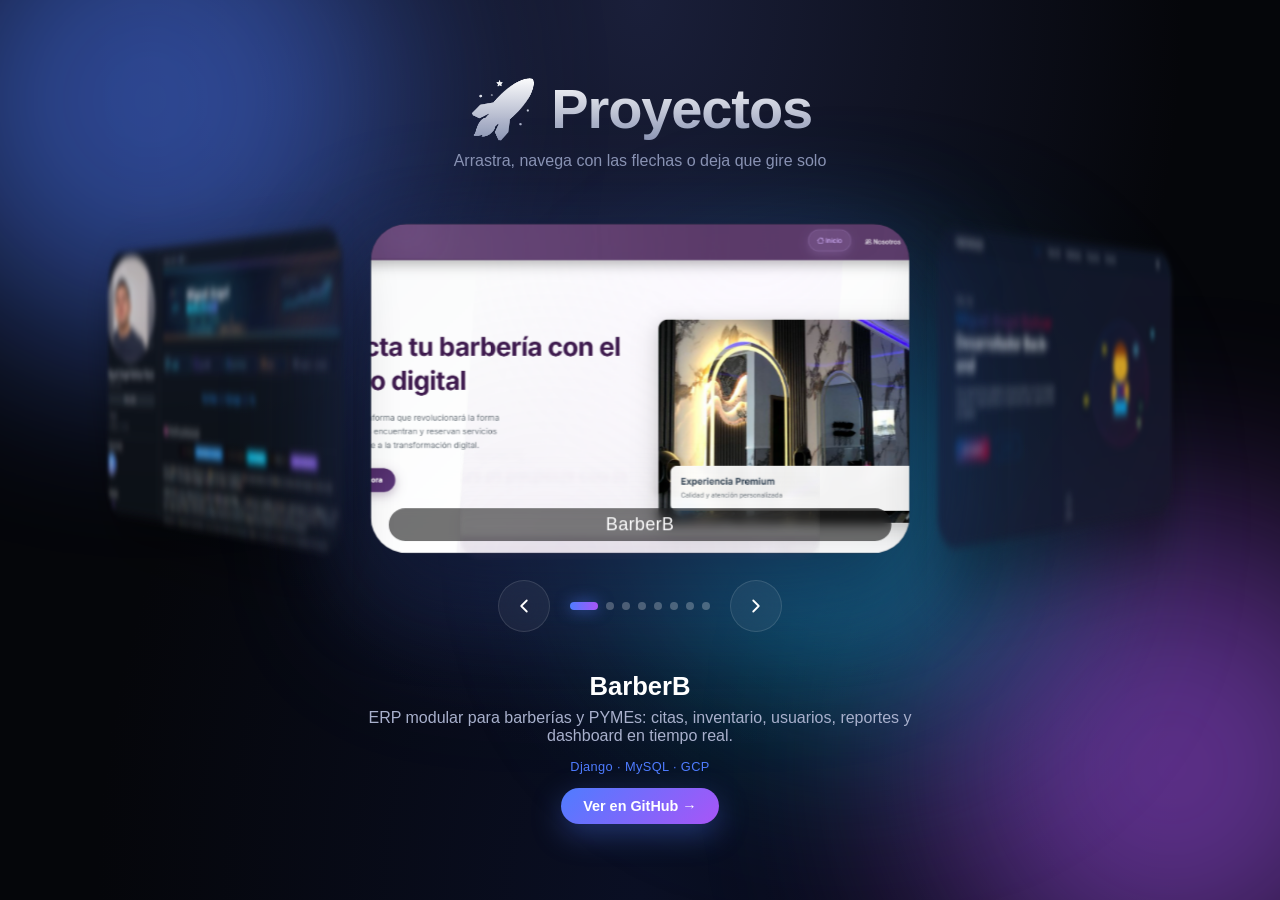
<file: docs/index.html>
<!DOCTYPE html>
<html lang="es">
<head>
  <meta charset="UTF-8" />
  <meta http-equiv="refresh" content="0; url=carrusel/" />
  <meta name="viewport" content="width=device-width, initial-scale=1.0" />
  <title>MikeBoss80 · Proyectos</title>
</head>
<body>
  <p>Redirigiendo al <a href="carrusel/">carrusel de proyectos</a>...</p>
</body>
</html>
</file>
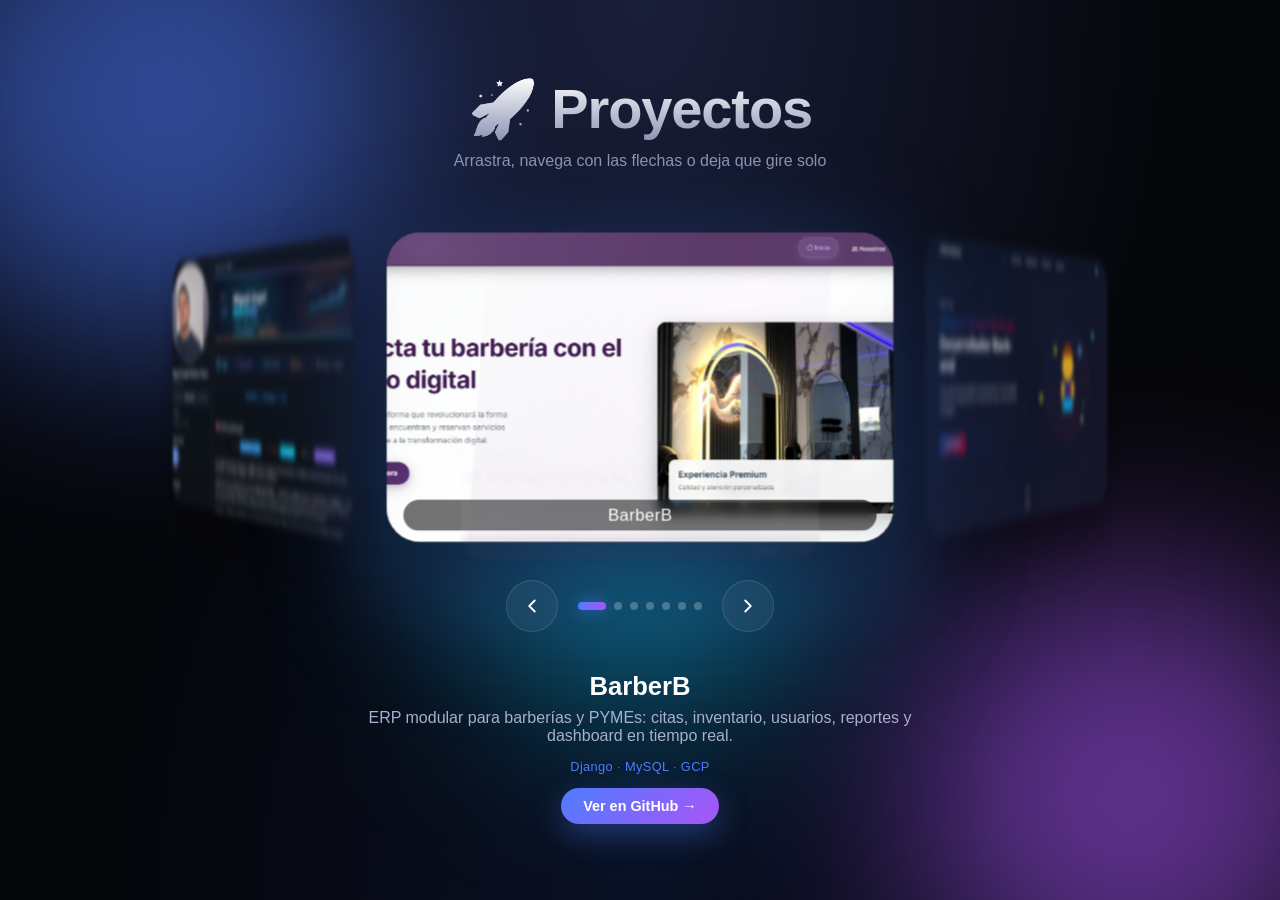
<file: assets/carrusel/index.html>
<!DOCTYPE html>
<html lang="es">
<head>
  <meta charset="UTF-8" />
  <meta name="viewport" content="width=device-width, initial-scale=1.0" />
  <title>Mis Proyectos · Cover Flow 3D</title>
  <link rel="stylesheet" href="style.css" />
</head>
<body>
  <div class="stage">
    <!-- Luces de fondo estilo Apple -->
    <div class="light light-1"></div>
    <div class="light light-2"></div>
    <div class="light light-3"></div>

    <header class="hero">
      <h1>🚀 Proyectos</h1>
      <p>Arrastra, navega con las flechas o deja que gire solo</p>
    </header>

    <!-- Escenario 3D -->
    <div class="carousel" id="carousel">
      <div class="carousel__track" id="track">
        <!-- Las tarjetas se generan desde script.js -->
      </div>

      <!-- Reflejo -->
      <div class="carousel__reflection" id="reflection"></div>
    </div>

    <!-- Controles -->
    <div class="controls">
      <button class="btn btn--prev" id="prev" aria-label="Anterior">
        <svg viewBox="0 0 24 24"><path d="M15 18l-6-6 6-6"/></svg>
      </button>

      <div class="dots" id="dots"></div>

      <button class="btn btn--next" id="next" aria-label="Siguiente">
        <svg viewBox="0 0 24 24"><path d="M9 18l6-6-6-6"/></svg>
      </button>
    </div>

    <!-- Info del proyecto activo -->
    <div class="info" id="info">
      <h2 id="infoTitle">—</h2>
      <p id="infoDesc">—</p>
      <div class="info__tech" id="infoTech"></div>
      <a id="infoLink" href="#" target="_blank" rel="noopener">Ver en GitHub →</a>
    </div>
  </div>

  <script src="script.js"></script>
</body>
</html>
</file>
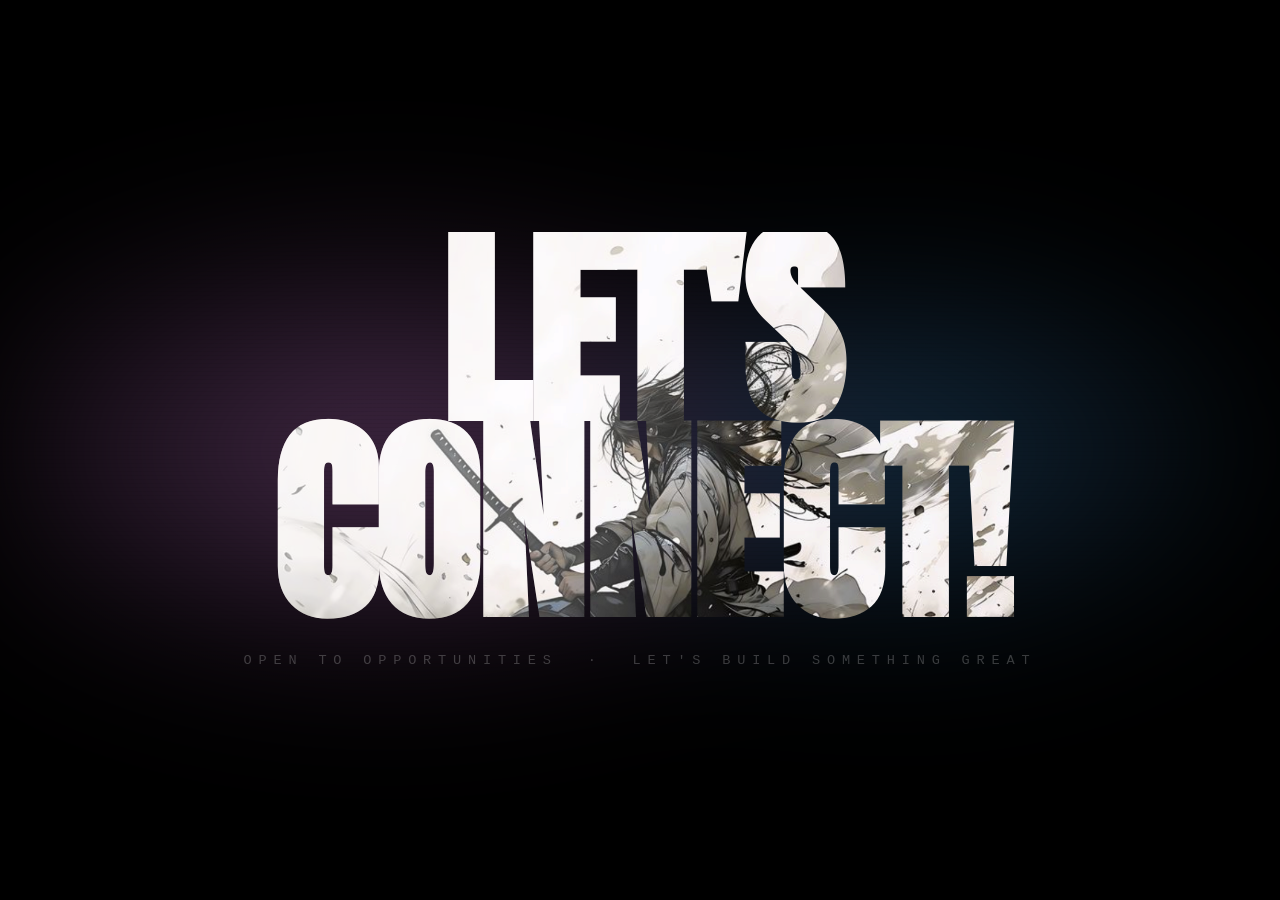
<file: docs/banner/index.html>
<!DOCTYPE html>
<html lang="en">
<head>
  <meta charset="UTF-8">
  <meta name="viewport" content="width=device-width, initial-scale=1.0">
  <title>Let's Connect – Banner</title>
  <link rel="preconnect" href="https://fonts.googleapis.com">
  <link rel="preconnect" href="https://fonts.gstatic.com" crossorigin>
  <link href="https://fonts.googleapis.com/css2?family=Anton&display=swap" rel="stylesheet">
  <link rel="stylesheet" href="style.css">
</head>
<body>
  <section class="banner" role="banner">
    <div class="banner__glow" aria-hidden="true"></div>
    <div class="banner__content">
      
      <!-- WRAPPER para las dos capas del texto -->
      <div class="banner__headline-wrapper">
        
        <!-- CAPA 1: Imagen estática centrada -->
        <h1 class="banner__headline banner__headline--image" aria-label="Let's Connect!">
          <span class="line">LET'S</span>
          <span class="line">CONNECT!</span>
        </h1>
        
        <!-- CAPA 2: Brillo animado (se superpone) -->
        <h1 class="banner__headline banner__headline--shine" aria-hidden="true">
          <span class="line">LET'S</span>
          <span class="line">CONNECT!</span>
        </h1>
        
      </div>
      
      <span class="banner__sub">Open to opportunities &nbsp;·&nbsp; Let's build something great</span>
    </div>
  </section>
</body>
</html>
</file>
<file: assets/carrusel/style.css>
/* ============ RESET ============ */
*,
*::before,
*::after { box-sizing: border-box; margin: 0; padding: 0; }

html, body { height: 100%; }

body {
  font-family: -apple-system, BlinkMacSystemFont, "SF Pro Display",
               "Segoe UI", Roboto, sans-serif;
  color: #fff;
  background: #05060a;
  overflow-x: hidden;
  -webkit-font-smoothing: antialiased;
  user-select: none;
}

/* ============ ESCENARIO ============ */
.stage {
  position: relative;
  min-height: 100vh;
  display: flex;
  flex-direction: column;
  align-items: center;
  justify-content: center;
  padding: 60px 20px;
  overflow: hidden;
  background:
    radial-gradient(ellipse at 50% 0%, #1a1f3a 0%, transparent 60%),
    radial-gradient(ellipse at 50% 100%, #0a0f24 0%, transparent 60%),
    #05060a;
}

/* Luces animadas tipo Apple */
.light {
  position: absolute;
  border-radius: 50%;
  filter: blur(100px);
  opacity: .55;
  pointer-events: none;
  animation: float 14s ease-in-out infinite;
}
.light-1 { width: 500px; height: 500px; background: #4f7cff; top: -150px; left: -100px; }
.light-2 { width: 450px; height: 450px; background: #a855f7; bottom: -120px; right: -80px; animation-delay: -5s; }
.light-3 { width: 350px; height: 350px; background: #06b6d4; top: 40%; left: 50%; transform: translateX(-50%); animation-delay: -9s; }

@keyframes float {
  0%, 100% { transform: translate(0, 0) scale(1); }
  50%      { transform: translate(40px, -30px) scale(1.1); }
}

/* ============ HERO ============ */
.hero {
  text-align: center;
  margin-bottom: 40px;
  z-index: 2;
}
.hero h1 {
  font-size: clamp(2rem, 5vw, 3.5rem);
  font-weight: 700;
  letter-spacing: -0.02em;
  background: linear-gradient(180deg, #fff 0%, #8a93b2 100%);
  -webkit-background-clip: text;
  background-clip: text;
  color: transparent;
}
.hero p {
  margin-top: 10px;
  color: #8a93b2;
  font-size: 1rem;
}

/* ============ CARRUSEL 3D ============ */
.carousel {
  position: relative;
  width: 100%;
  max-width: 1100px;
  height: 340px;
  perspective: 1400px;
  perspective-origin: 50% 45%;
  display: flex;
  align-items: center;
  justify-content: center;
  cursor: grab;
  z-index: 2;
}
.carousel.is-dragging { cursor: grabbing; }

.carousel__track {
  position: relative;
  width: 360px;
  height: 220px;
  transform-style: preserve-3d;
  transition: transform .8s cubic-bezier(.22, 1, .36, 1);
  will-change: transform;
}

/* Tarjeta */
.card {
  position: absolute;
  inset: 0;
  border-radius: 24px;
  overflow: hidden;
  background: #0f1222;
  box-shadow:
    0 25px 60px rgba(0, 0, 0, .45),
    0 0 0 1px rgba(255, 255, 255, .06) inset;
  transition:
    transform .8s cubic-bezier(.22, 1, .36, 1),
    filter .8s cubic-bezier(.22, 1, .36, 1),
    opacity .6s ease;
  backface-visibility: hidden;
  will-change: transform, filter, opacity;
}

.card img {
  width: 100%;
  height: 100%;
  object-fit: cover;
  display: block;
  pointer-events: none;
}

/* Overlay: badge flotante con nombre */
.card__overlay {
  position: absolute;
  inset: auto 12px 8px;
  padding: 4px 12px;
  background: rgba(0,0,0,.55);
  backdrop-filter: blur(4px);
  -webkit-backdrop-filter: blur(4px);
  border-radius: 999px;
  text-align: center;
  opacity: 0;
  transform: translateY(4px);
  transition: opacity .4s ease, transform .4s ease;
}
.card.is-active .card__overlay {
  opacity: 1;
  transform: translateY(0);
}
.card__overlay h3 {
  font-size: .75rem;
  font-weight: 500;
  letter-spacing: .02em;
  margin: 0;
}

/* Glow en la tarjeta activa */
.card.is-active {
  filter: drop-shadow(0 20px 40px rgba(79, 124, 255, .35));
}

/* ============ REFLEJO ============ */
.carousel__reflection {
  position: absolute;
  left: 50%;
  bottom: -10px;
  width: 360px;
  height: 220px;
  transform: translateX(-50%) scaleY(-1) translateY(0);
  transform-style: preserve-3d;
  pointer-events: none;
  opacity: .2;
  mask-image: linear-gradient(to bottom, rgba(0,0,0,.5) 0%, transparent 55%);
  -webkit-mask-image: linear-gradient(to bottom, rgba(0,0,0,.5) 0%, transparent 55%);
  filter: blur(2px);
}

/* ============ CONTROLES ============ */
.controls {
  display: flex;
  align-items: center;
  gap: 20px;
  margin-top: 30px;
  z-index: 2;
}

.btn {
  width: 52px;
  height: 52px;
  border-radius: 50%;
  border: 1px solid rgba(255,255,255,.12);
  background: rgba(255,255,255,.05);
  backdrop-filter: blur(20px);
  -webkit-backdrop-filter: blur(20px);
  color: #fff;
  cursor: pointer;
  display: grid;
  place-items: center;
  transition: all .3s ease;
}
.btn svg { width: 22px; height: 22px; stroke: currentColor; stroke-width: 2; fill: none; stroke-linecap: round; stroke-linejoin: round; }
.btn:hover {
  background: rgba(255,255,255,.12);
  transform: scale(1.08);
  box-shadow: 0 10px 30px rgba(79,124,255,.3);
}
.btn:active { transform: scale(.95); }

.dots {
  display: flex;
  gap: 8px;
}
.dot {
  width: 8px;
  height: 8px;
  border-radius: 50%;
  background: rgba(255,255,255,.25);
  cursor: pointer;
  transition: all .4s ease;
}
.dot.is-active {
  width: 28px;
  border-radius: 4px;
  background: linear-gradient(90deg, #4f7cff, #a855f7);
  box-shadow: 0 0 15px rgba(79,124,255,.6);
}

/* ============ INFO ============ */
.info {
  margin-top: 40px;
  text-align: center;
  max-width: 600px;
  z-index: 2;
  min-height: 120px;
}
.info h2 {
  font-size: 1.6rem;
  margin-bottom: 8px;
  transition: opacity .3s ease;
}
.info p {
  color: #a8b0cc;
  margin-bottom: 14px;
  transition: opacity .3s ease;
}
.info__tech {
  margin-bottom: 14px;
  font-size: .8rem;
  color: #4f7cff;
  letter-spacing: .03em;
  min-height: 1.2em;
  transition: opacity .3s ease;
}
.info a {
  display: inline-block;
  padding: 10px 22px;
  border-radius: 999px;
  background: linear-gradient(135deg, #4f7cff, #a855f7);
  color: #fff;
  text-decoration: none;
  font-weight: 600;
  font-size: .9rem;
  transition: all .3s ease;
  box-shadow: 0 10px 30px rgba(79,124,255,.35);
}
.info a:hover {
  transform: translateY(-2px);
  box-shadow: 0 15px 40px rgba(79,124,255,.5);
}

/* ============ RESPONSIVE ============ */
@media (max-width: 768px) {
  .stage { padding: 40px 16px; }
  .carousel { height: 260px; perspective: 900px; }
  .carousel__track { width: 280px; height: 170px; }
  .carousel__reflection { width: 280px; height: 170px; opacity: .15; }
  .hero { margin-bottom: 24px; }
  .info h2 { font-size: 1.2rem; }
  .info { min-height: 100px; margin-top: 24px; }
  .controls { gap: 14px; margin-top: 20px; }
  .btn { width: 44px; height: 44px; }
  .btn svg { width: 18px; height: 18px; }
}
@media (max-width: 480px) {
  .carousel { height: 200px; perspective: 700px; }
  .carousel__track { width: 200px; height: 120px; }
  .carousel__reflection { width: 200px; height: 120px; }
  .stage { padding: 30px 12px; }
  .info p { font-size: .9rem; }
  .info a { padding: 8px 18px; font-size: .8rem; }
}
</file>
<file: docs/banner/style.css>
/* ============================================
   🔧 CONFIGURACIÓN
   Cambia SOLO --banner-fill para tu imagen
   ============================================ */
:root {
  --banner-fill      : url('banner.png');
  --bg               : #000000;
  --glow-a           : rgba(240, 147, 251, 0.3);
  --glow-b           : rgba(79, 172, 254, 0.25);
  --shine-duration   : 3s;
  --glow-duration    : 5s;
}

/* ============================================
   RESET
   ============================================ */
*, *::before, *::after { margin: 0; padding: 0; box-sizing: border-box; }

html, body { width: 100%; height: 100%; }

body {
  background     : var(--bg);
  display        : flex;
  align-items    : center;
  justify-content: center;
  overflow       : hidden;
  font-family    : 'Anton', Impact, 'Arial Black', sans-serif;
}

/* ============================================
   BANNER PRINCIPAL
   ============================================ */
.banner {
  position       : relative;
  width          : 100%;
  height         : 100vh;
  display        : flex;
  align-items    : center;
  justify-content: center;
}

/* ============================================
   GLOW AMBIENTAL (fondo)
   ============================================ */
.banner__glow {
  position      : absolute;
  inset         : 0;
  z-index       : 1;
  pointer-events: none;
  background    : radial-gradient(ellipse 55% 40% at 30% 50%, var(--glow-a) 0%, transparent 70%),
                  radial-gradient(ellipse 45% 35% at 70% 50%, var(--glow-b) 0%, transparent 70%);
  filter        : blur(70px);
  animation     : glowDrift var(--glow-duration) ease-in-out infinite alternate;
}

@keyframes glowDrift {
  from {
    background: radial-gradient(ellipse 55% 40% at 20% 50%, var(--glow-a) 0%, transparent 70%),
                radial-gradient(ellipse 45% 35% at 80% 50%, var(--glow-b) 0%, transparent 70%);
  }
  to {
    background: radial-gradient(ellipse 55% 40% at 80% 50%, var(--glow-a) 0%, transparent 70%),
                radial-gradient(ellipse 45% 35% at 20% 50%, var(--glow-b) 0%, transparent 70%);
  }
}

/* ============================================
   CONTENIDO
   ============================================ */
.banner__content {
  position  : relative;
  z-index   : 10;
  text-align: center;
  width     : 100%;
  padding   : 0 4vw;
  animation : fadeIn 1s cubic-bezier(0.22, 1, 0.36, 1) both;
}

@keyframes fadeIn {
  from { opacity: 0; transform: translateY(16px); }
  to   { opacity: 1; transform: translateY(0); }
}

/* ============================================
   WRAPPER DEL TEXTO (contenedor de las 2 capas)
   ============================================ */
.banner__headline-wrapper {
  position : relative;
  display  : inline-block;
  width    : 100%;
  height   : auto;
}

/* ============================================
   ESTILOS BASE DEL TEXTO (comunes a ambas capas)
   ============================================ */
.banner__headline {
  font-family    : 'Anton', Impact, 'Arial Black', sans-serif;
  font-size      : clamp(3.8rem, 17vw, 14rem);
  line-height    : 0.9;
  text-transform : uppercase;
  letter-spacing : -0.01em;
  margin         : 0;
  padding        : 0;
}

.banner__headline .line {
  display: block;
}

/* ============================================
   CAPA 1: IMAGEN ESTÁTICA CENTRADA
   ============================================ */
.banner__headline--image {
  position                : relative;
  z-index                 : 1;
  
  /* Imagen centrada y estática */
  background              : var(--banner-fill);
  background-size         : cover;
  background-position     : center center;
  background-repeat       : no-repeat;
  
  /* Clip al texto */
  -webkit-background-clip : text;
          background-clip : text;
  -webkit-text-fill-color : transparent;
          color           : transparent;
}

/* ============================================
   CAPA 2: BRILLO ANIMADO
   ============================================ */
.banner__headline--shine {
  position                : absolute;
  top                     : 0;
  left                    : 0;
  width                   : 100%;
  height                  : 100%;
  z-index                 : 2;
  
  /* Gradiente lineal = el brillo */
  background              : linear-gradient(
                              110deg,
                              transparent 20%,
                              rgba(255, 255, 255, 0.8) 45%,
                              rgba(255, 255, 255, 1) 50%,
                              rgba(255, 255, 255, 0.8) 55%,
                              transparent 80%
                            );
  background-size         : 200% 100%;
  background-position     : -100% 0;
  
  /* Clip al texto */
  -webkit-background-clip : text;
          background-clip : text;
  -webkit-text-fill-color : transparent;
          color           : transparent;
  
  /* Mezcla para que solo brille donde hay texto */
  mix-blend-mode          : screen;
  
  /* Animación del brillo */
  animation               : shineMove var(--shine-duration) ease-in-out infinite;
}

/* El brillo se mueve de izquierda a derecha */
@keyframes shineMove {
  0% {
    background-position: -100% 0;
  }
  100% {
    background-position: 200% 0;
  }
}

/* ============================================
   SUBTÍTULO
   ============================================ */
.banner__sub {
  display       : block;
  margin-top    : 1.8rem;
  font-family   : 'Courier New', monospace;
  font-size     : clamp(0.55rem, 1.3vw, 0.85rem);
  letter-spacing: 0.5em;
  text-transform: uppercase;
  color         : rgba(255, 255, 255, 0.22);
}

/* ============================================
   TEXTURA SCANLINE (decorativa)
   ============================================ */
.banner::after {
  content       : '';
  position      : absolute;
  inset         : 0;
  z-index       : 5;
  pointer-events: none;
  background    : repeating-linear-gradient(
                    to bottom,
                    transparent 0px,
                    transparent 3px,
                    rgba(0, 0, 0, 0.05) 3px,
                    rgba(0, 0, 0, 0.05) 4px
                  );
}

/* ============================================
   REDUCED MOTION
   ============================================ */
@media (prefers-reduced-motion: reduce) {
  .banner__headline--shine,
  .banner__glow,
  .banner__content { animation: none; }
  .banner__headline--shine { background-position: center; }
}

/* ============================================
   RESPONSIVE
   ============================================ */
@media (max-width: 480px) {
  .banner__headline {
    letter-spacing: -0.02em;
  }
}
</file>
